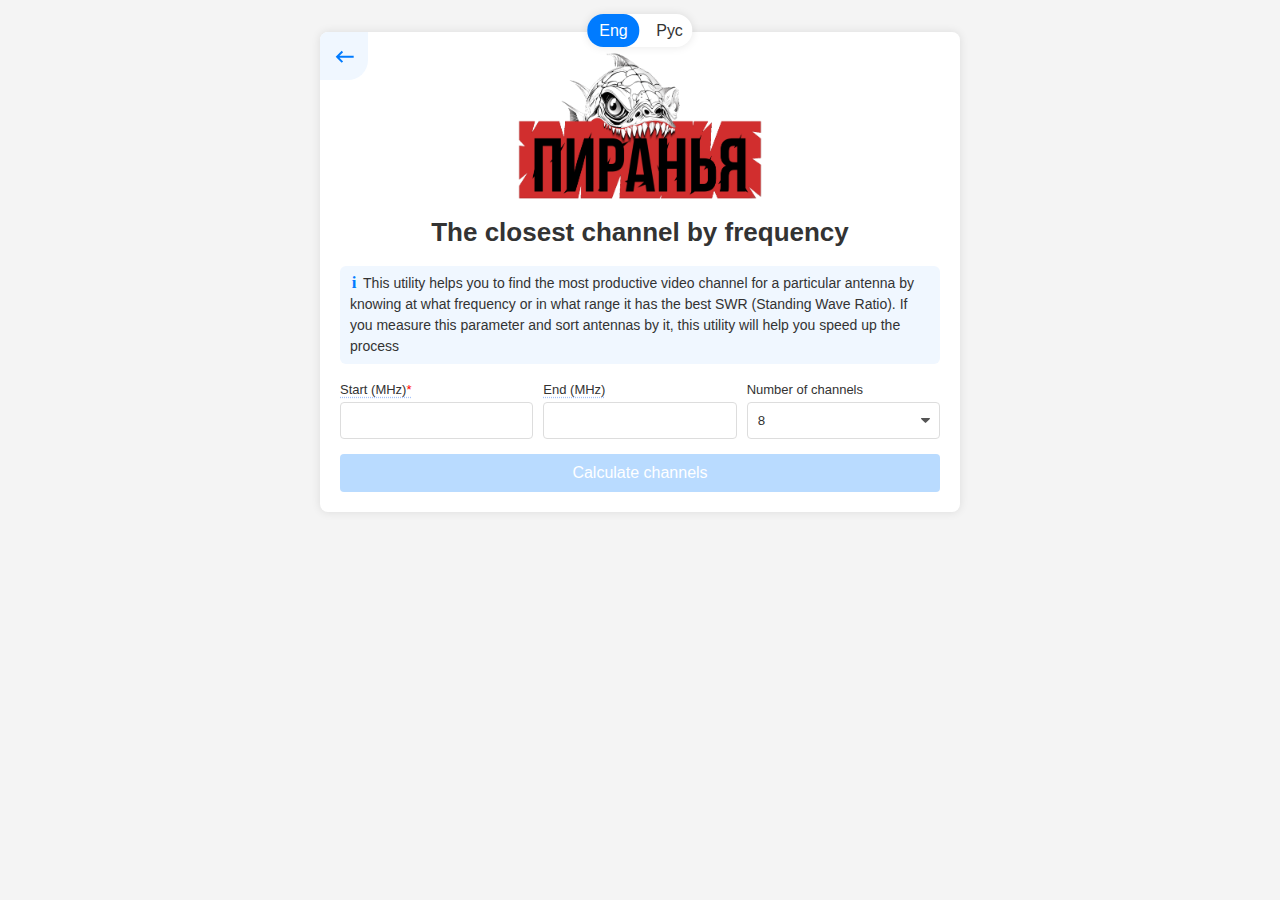
<file: ant/index.htm>
﻿<!DOCTYPE html>
<html lang="en">

<head>
    <meta charset="UTF-8">
    <meta name="viewport" content="width=device-width, initial-scale=1.0">
    <title data-i18n="ant_title">Best channel finder</title>
    <link rel="stylesheet" href="../styles.css">
    <link rel="stylesheet" href="../styles/controls.css">
    <link rel="stylesheet" href="../styles/theme.css">
</head>

<body class="ant-page">
    <div id="language-selector">
        <a href="#" onclick="setLanguage('en')" id="lang-en">Eng</a>
        <a href="#" onclick="setLanguage('ru')" id="lang-ru">Рус</a>
    </div>
    <div class="container">
        <div class="back-button" tabindex="1" onclick="location.href='/piranhaVTX/index.htm'"><svg width="19" height="13" viewbox="0 0 19 13" fill="none" xmlns="http://www.w3.org/2000/svg">
                <path d="M6.68994 12.7812L0.689941 6.78125L6.68994 0.78125L8.08994 2.18125L4.48994 5.78125H18.6899V7.78125H4.48994L8.08994 11.3813L6.68994 12.7812Z" fill="#75B6FF"></path>
            </svg> </div>

        <img id="logo" src="../images/piranha.png" class="center">
        <h1 data-i18n="ant_title">Best channel finder</h1>
        <blockquote data-i18n="ant_descr" class="good" id="notice">
            Description
        </blockquote>
        <div id="aux-template-select" class="hor-group">
            <div class="flex-child">
                <div tabindex="0" class="tooltip">
                    <label class="required" for="startFrequencyInput" data-i18n="ant_freq_start">Frq start</label>
                    <span class="tooltiptext-left" data-i18n="ant_freq_start_tooltip"></span>
                </div>
                <input type="number" id="startFrequencyInput">
            </div>
            <div class="flex-child">
                <div tabindex="0" class="tooltip">
                    <label for="endFrequencyInput" data-i18n="ant_freq_end">Frq end</label>
                    <span class="tooltiptext" data-i18n="ant_freq_end_tooltip"></span>
                </div>
                <input type="number" id="endFrequencyInput">
            </div>
            <div class="flex-child">
                <label for="channelCountSelect" data-i18n="ant_ch_count">Chn count</label>
                <select id="channelCountSelect">
                    <option value="1">1</option>
                    <option value="2">2</option>
                    <option value="3">3</option>
                    <option value="4">4</option>
                    <option value="5">5</option>
                    <option value="6">6</option>
                    <option value="7">7</option>
                    <option value="8" selected="">8</option>
                </select>
            </div>

        </div>

        <button id="findClosestButton" type="button" disabled="" data-i18n="ch_calculateChannelsButton">Calculate
            result</button>
        <div id="ch_result" class="hidden">
            <div id="results" class="ch_results"></div>
        </div>
    </div>
    <script src="../ch/channels.js"></script>
    <script src="script.js"></script>
    <script src="../js/translations.js"></script>
    <script src="../js/theme.js"></script>
    <script src="https://telegram.org/js/telegram-web-app.js"></script>
        <script>
        const tg = window.Telegram.WebApp;
        tg.ready();
        tg.BackButton.show();
        tg.BackButton.onClick(() => {
            tg.close(); // Закрыть Web App
        });
        tg.expand();
    </script>

</body>

</html>
</file>
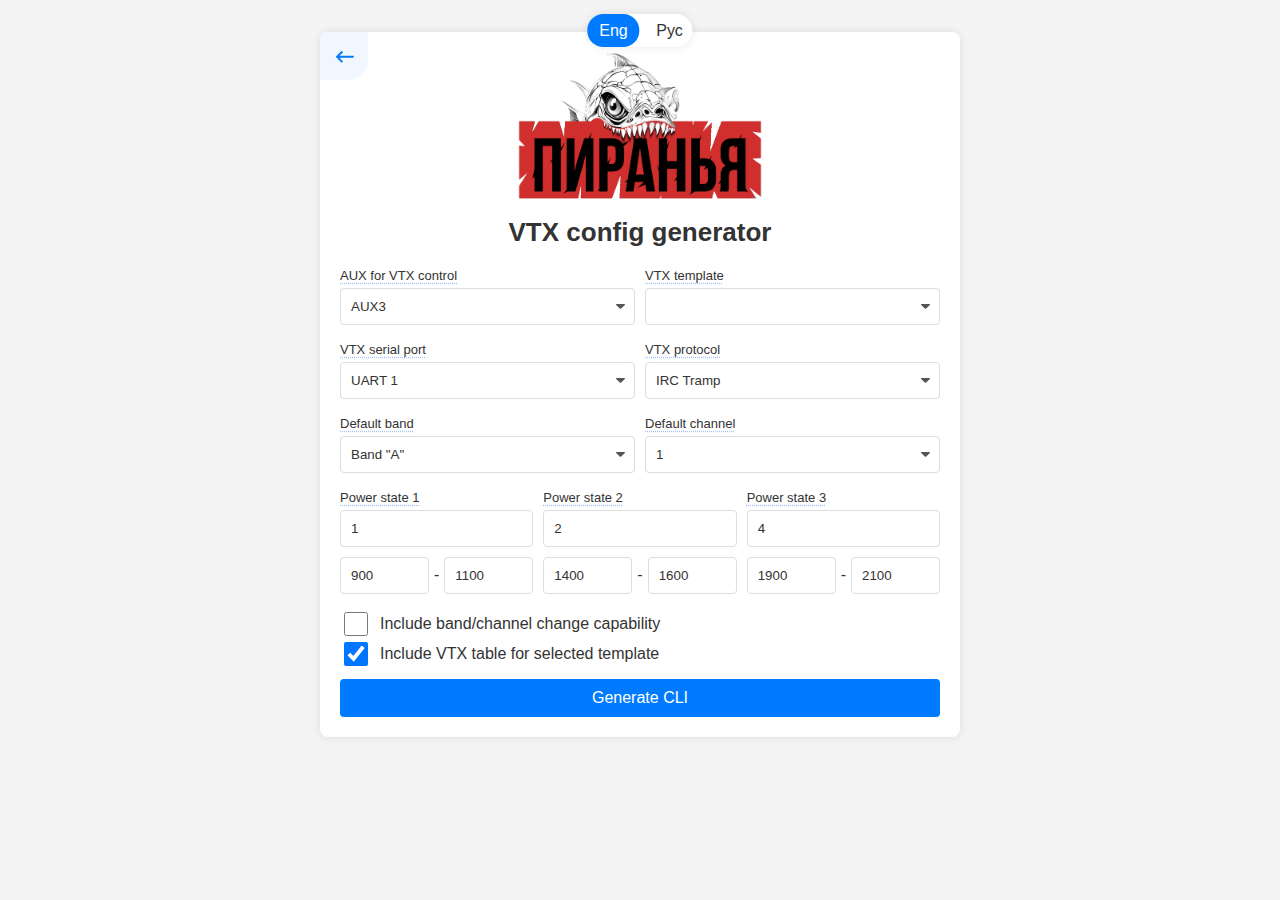
<file: cfg/index.htm>
﻿<!DOCTYPE html>
<html lang="en">

<head>
    <meta charset="UTF-8">
    <meta name="viewport" content="width=device-width, initial-scale=1.0">
    <title>VTX config generator</title>
    <link rel="stylesheet" href="../styles.css">
    <link rel="stylesheet" href="../styles/controls.css">
    <link rel="stylesheet" href="../styles/theme.css">
    <link rel="apple-touch-icon" sizes="180x180" href="../favicon/apple-touch-icon.png">
    <link rel="icon" type="image/png" sizes="32x32" href="../favicon/favicon-32x32.png">
    <link rel="icon" type="image/png" sizes="16x16" href="../favicon/favicon-16x16.png">
    <link rel="manifest" href="../site.webmanifest">
    <link rel="mask-icon" href="../favicon/safari-pinned-tab.svg" color="#5bbad5">
    <meta name="msapplication-TileColor" content="#da532c">
    <meta name="theme-color" content="#ffffff">
</head>

<body>
    <div id="language-selector">
        <a tabindex="1" href="#" onclick="setLanguage('en')" id="lang-en">Eng</a>
        <a tabindex="1" href="#" onclick="setLanguage('ru')" id="lang-ru">Рус</a>
    </div>

    <div class="container">
        <div class="back-button" tabindex="1" onclick="location.href='/piranhaVTX/index.htm'"><svg width="19" height="13" viewbox="0 0 19 13" fill="none" xmlns="http://www.w3.org/2000/svg">
                <path d="M6.68994 12.7812L0.689941 6.78125L6.68994 0.78125L8.08994 2.18125L4.48994 5.78125H18.6899V7.78125H4.48994L8.08994 11.3813L6.68994 12.7812Z" fill="#75B6FF"></path>
            </svg> </div>
        <img id="logo" src="../images/piranha.png" class="center">
        <h1 data-i18n="cfg_title">VTX config generator</h1>
        <div id="aux-template-select" class="hor-group">
            <div class="flex-child">
                <div tabindex="0" class="tooltip">
                    <label for="aux-select" data-i18n="aux_select">AUX for VTX control</label>
                    <span class="tooltiptext-left" data-i18n="aux_select_tooltip"></span>
                </div>
                <select id="aux-select" name="aux">
                    <option value="1">AUX2</option>
                    <option value="2" selected="">AUX3</option>
                    <option value="3">AUX4</option>
                    <option value="4">AUX5</option>
                    <option value="5">AUX6</option>
                    <option value="6">AUX7</option>
                    <option value="7">AUX8</option>
                    <option value="8">AUX9</option>
                    <option value="9">AUX10</option>
                    <option value="10">AUX11</option>
                    <option value="11">AUX12</option>
                </select>
            </div>
            <div class="flex-child">
                <div tabindex="0" class="tooltip"><label for="template-select" data-i18n="vtx_template">VTX
                        template</label>
                    <span class="tooltiptext-right" data-i18n="vtx_template_tooltip"></span>
                </div>
                <select id="template-select" name="template"></select>
            </div>
        </div>
        <blockquote id="notice" class="hidden" data-i18n="vtx_notice">
        </blockquote>
        <div id="port-protocol-select" class="hor-group">
            <div class="flex-child">
                <div tabindex="0" class="tooltip"><label for="port-select" data-i18n="vtx_serial_port">VTX serial
                        port</label>

                    <span class="tooltiptext-left" data-i18n="vtx_serial_port_tooltip"></span>
                </div>
                <select id="port-select" name="port">
                    <option value="0" selected="">UART 1</option>
                    <option value="1">UART 2</option>
                    <option value="2">UART 3</option>
                    <option value="3">UART 4</option>
                    <option value="4">UART 5</option>
                    <option value="5">UART 6</option>
                </select>
            </div>
            <div class="flex-child">
                <div tabindex="0" class="tooltip"><label for="protocol-select" data-i18n="vtx_protocol">VTX
                        protocol</label>
                    <span class="tooltiptext-right" data-i18n="vtx_protocol_tooltip"></span>
                </div>
                <select id="protocol-select" name="protocol">
                    <option value="8192" selected="">IRC Tramp</option>
                    <option value="2048">TBS SmartAudio</option>
                </select>
            </div>
        </div>
        <div id="band_channel_select" class="hor-group">
            <div class="flex-child">
                <div tabindex="0" class="tooltip"><label for="default_band_select" data-i18n="default_band">Default
                        band</label>
                    <span class="tooltiptext-left" data-i18n="default_band_tooltip"></span>
                </div>
                <select id="default_band_select" name="default_band">
                    <option data-i18n="band_a_option" value="1" selected="">Band A</option>
                    <option data-i18n="band_b_option" value="2">Band B</option>
                    <option data-i18n="band_e_option" value="3">Band E</option>
                    <option data-i18n="band_f_option" value="4">Band F</option>
                    <option data-i18n="band_r_option" value="5">Band R</option>
                    <option data-i18n="band_6_option" value="6">‼️ Band #6 in vtx table</option>
                    <option data-i18n="band_7_option" value="7">‼️ Band #7 in vtx table</option>
                    <option data-i18n="band_8_option" value="8">‼️ Band #8 in vtx table</option>
                </select>
            </div>
            <div class="flex-child">
                <div tabindex="0" class="tooltip"><label for="default_channel_select" data-i18n="default_channel">Default channel</label>
                    <span class="tooltiptext-right" data-i18n="default_channel_tooltip"></span>
                </div>
                <select id="default_channel_select" name="default_channel">
                    <option value="1" selected="">1</option>
                    <option value="2">2</option>
                    <option value="3">3</option>
                    <option value="4">4</option>
                    <option value="5">5</option>
                    <option value="6">6</option>
                    <option value="7">7</option>
                    <option value="8">8</option>
                </select>
            </div>
        </div>
        <form id="vtx-form">
            <div class="hor-group">
                <div class="flex-child">
                    <div tabindex="0" class="tooltip"><label for="power-state-1" data-i18n="power_state_1">Power state
                            1</label>
                        <span class="tooltiptext-left" data-i18n="power_state_1_tooltip"></span>
                    </div>
                    <input type="number" id="power-state-1" name="power-state-1" value="1" min="1" max="8">
                    <div class="levels-inputs">
                        <input class="levels-mob" type="number" id="power-state-1-level-from" name="power-state-1-levels-1" value="900">
                        <span>-</span>
                        <input class="levels-mob" type="number" id="power-state-1-level-to" name="power-state-1-levels-2" value="1100">
                    </div>
                </div>
                <div class="flex-child">
                    <div tabindex="0" class="tooltip"><label for="power-state-2" data-i18n="power_state_2">Power state
                            2</label>
                        <span class="tooltiptext" data-i18n="power_state_2_tooltip"></span>
                    </div>
                    <input type="number" id="power-state-2" name="power-state-2" value="2" min="1" max="8">
                    <div class="levels-inputs">
                        <input class="levels-mob" type="number" id="power-state-2-level-from" name="power-state-2-levels-1" value="1400">
                        <span>-</span>
                        <input class="levels-mob" type="number" id="power-state-2-level-to" name="power-state-2-levels-2" value="1600">
                    </div>
                </div>
                <div class="flex-child">
                    <div tabindex="0" class="tooltip"><label for="power-state-3" data-i18n="power_state_3">Power state
                            3</label>
                        <span class="tooltiptext-right" data-i18n="power_state_3_tooltip"></span>
                    </div>
                    <input type="number" id="power-state-3" name="power-state-3" value="4" min="1" max="8">
                    <div class="levels-inputs">
                        <input class="levels-mob" type="number" id="power-state-3-level-from" name="power-state-3-levels-1" value="1900">
                        <span>-</span>
                        <input class="levels-mob" type="number" id="power-state-3-level-to" name="power-state-3-levels-2" value="2100">
                    </div>
                </div>
            </div>
            <div class="flex-child checkbox-container">
                <input type="checkbox" id="band-checkbox">
                <label for="band-checkbox" class="checkbox_label" data-i18n="band_checkbox">Band control</label>
            </div>
        </form>
        <form id="band-form">
            <div id="band-control" class="hidden">
                <div class="flex-child checkbox-container">
                    <input type="checkbox" id="6-band-checkbox">
                    <label for="6-band-checkbox" class="checkbox_label" data-i18n="six_band_checkbox">Setup 6
                        positions</label>
                </div>
                <div id="aux-template-select" class="hor-group">
                    <div class="flex-child">
                        <div tabindex="0" class="tooltip top-15"><label class="required" for="band-select" data-i18n="band_select">AUX for band control</label>
                            <span class="tooltiptext-left" data-i18n="band_select_tooltip"></span>
                        </div>
                        <select id="band-select" name="band-aux">
                            <option value="" data-i18n="band_select_option">- Select AUX for band control -</option>
                            <option value="1">AUX2</option>
                            <option value="2">AUX3</option>
                            <option value="3">AUX4</option>
                            <option value="4">AUX5</option>
                            <option value="5">AUX6</option>
                            <option value="6">AUX7</option>
                            <option value="7">AUX8</option>
                            <option value="8">AUX9</option>
                            <option value="9">AUX10</option>
                            <option value="10">AUX11</option>
                            <option value="11">AUX12</option>
                        </select>
                    </div>
                </div>
                <div class="hor-group">
                    <div class="flex-child">
                        <div tabindex="0" class="tooltip"><label for="band-state-1" data-i18n="band_state_1">Band
                                1</label>
                            <span class="tooltiptext-left" data-i18n="band_state_1_tooltip"></span>
                        </div>
                        <select id="band-state-1" name="band-state-1">
                            <option data-i18n="band_0_option" value="0">Do not change</option>
                            <option data-i18n="band_a_option" value="1">Band A</option>
                            <option data-i18n="band_b_option" value="2">Band B</option>
                            <option data-i18n="band_e_option" value="3">Band E</option>
                            <option data-i18n="band_f_option" value="4">Band F</option>
                            <option data-i18n="band_r_option" value="5" selected="">Band R</option>
                            <option data-i18n="band_6_option" value="6">‼️ Band #6 in vtx table</option>
                            <option data-i18n="band_7_option" value="7">‼️ Band #7 in vtx table</option>
                            <option data-i18n="band_8_option" value="8">‼️ Band #8 in vtx table</option>
                        </select>
                        <div tabindex="0" class="tooltip top-8"><label for="channel-state-1" data-i18n="channel_state_1">Channel 1</label>
                            <span class="tooltiptext-left" data-i18n="channel_state_1_tooltip"></span>
                        </div>
                        <select id="channel-state-1" name="channel-state-1">
                            <option data-i18n="channel_0_option" value="0" selected="">Do not change</option>
                            <option data-i18n="channel_1_option" value="1">Channel 1</option>
                            <option data-i18n="channel_2_option" value="2">Channel 2</option>
                            <option data-i18n="channel_3_option" value="3">Channel 3</option>
                            <option data-i18n="channel_4_option" value="4">Channel 4</option>
                            <option data-i18n="channel_5_option" value="5">Channel 5</option>
                            <option data-i18n="channel_6_option" value="6">Channel 6</option>
                            <option data-i18n="channel_7_option" value="7">Channel 7</option>
                            <option data-i18n="channel_8_option" value="8">Channel 8</option>
                        </select>
                        <div class="levels-inputs">
                            <input class="levels-mob" type="number" id="band-state-1-level-from" name="band-state-1-levels-1" value="900">
                            <span>-</span>
                            <input class="levels-mob" type="number" id="band-state-1-level-to" name="band-state-1-levels-2" value="1100">
                        </div>
                    </div>
                    <div class="flex-child">
                        <div tabindex="0" class="tooltip"><label for="band-state-2" data-i18n="band_state_2">Band
                                2</label>
                            <span class="tooltiptext" data-i18n="band_state_2_tooltip"></span>
                        </div>
                        <select id="band-state-2" name="band-state-2">
                            <option data-i18n="band_0_option" value="0">Do not change</option>
                            <option data-i18n="band_a_option" value="1" selected="">Band A</option>
                            <option data-i18n="band_b_option" value="2">Band B</option>
                            <option data-i18n="band_e_option" value="3">Band E</option>
                            <option data-i18n="band_f_option" value="4">Band F</option>
                            <option data-i18n="band_r_option" value="5">Band R</option>
                            <option data-i18n="band_6_option" value="6">‼️ Band #6 in vtx table</option>
                            <option data-i18n="band_7_option" value="7">‼️ Band #7 in vtx table</option>
                            <option data-i18n="band_8_option" value="8">‼️ Band #8 in vtx table</option>
                        </select>
                        <div tabindex="0" class="tooltip top-8"><label for="channel-state-2" data-i18n="channel_state_2">Channel 2</label>
                            <span class="tooltiptext" data-i18n="channel_state_2_tooltip"></span>
                        </div>
                        <select id="channel-state-2" name="channel-state-2">
                            <option data-i18n="channel_0_option" value="0" selected="">Do not change</option>
                            <option data-i18n="channel_1_option" value="1">Channel 1</option>
                            <option data-i18n="channel_2_option" value="2">Channel 2</option>
                            <option data-i18n="channel_3_option" value="3">Channel 3</option>
                            <option data-i18n="channel_4_option" value="4">Channel 4</option>
                            <option data-i18n="channel_5_option" value="5">Channel 5</option>
                            <option data-i18n="channel_6_option" value="6">Channel 6</option>
                            <option data-i18n="channel_7_option" value="7">Channel 7</option>
                            <option data-i18n="channel_8_option" value="8">Channel 8</option>
                        </select>
                        <div class="levels-inputs">
                            <input class="levels-mob" type="number" id="band-state-2-level-from" name="band-state-2-levels-1" value="1400">
                            <span>-</span>
                            <input class="levels-mob" type="number" id="band-state-2-level-to" name="band-state-2-levels-2" value="1600">
                        </div>
                    </div>
                    <div class="flex-child">
                        <div tabindex="0" class="tooltip"><label for="band-state-3" data-i18n="band_state_3">Band
                                3</label>
                            <span class="tooltiptext-right" data-i18n="band_state_3_tooltip"></span>
                        </div>
                        <select id="band-state-3" name="band-state-3">
                            <option data-i18n="band_0_option" value="0">Do not change</option>
                            <option data-i18n="band_a_option" value="1">Band A</option>
                            <option data-i18n="band_b_option" value="2" selected="">Band B</option>
                            <option data-i18n="band_e_option" value="3">Band E</option>
                            <option data-i18n="band_f_option" value="4">Band F</option>
                            <option data-i18n="band_r_option" value="5">Band R</option>
                            <option data-i18n="band_6_option" value="6">‼️ Band #6 in vtx table</option>
                            <option data-i18n="band_7_option" value="7">‼️ Band #7 in vtx table</option>
                            <option data-i18n="band_8_option" value="8">‼️ Band #8 in vtx table</option>
                        </select>
                        <div tabindex="0" class="tooltip top-8"><label for="channel-state-3" data-i18n="channel_state_3">Channel 3</label>
                            <span class="tooltiptext-right" data-i18n="channel_state_3_tooltip"></span>
                        </div>
                        <select id="channel-state-3" name="channel-state-3">
                            <option data-i18n="channel_0_option" value="0" selected="">Do not change</option>
                            <option data-i18n="channel_1_option" value="1">Channel 1</option>
                            <option data-i18n="channel_2_option" value="2">Channel 2</option>
                            <option data-i18n="channel_3_option" value="3">Channel 3</option>
                            <option data-i18n="channel_4_option" value="4">Channel 4</option>
                            <option data-i18n="channel_5_option" value="5">Channel 5</option>
                            <option data-i18n="channel_6_option" value="6">Channel 6</option>
                            <option data-i18n="channel_7_option" value="7">Channel 7</option>
                            <option data-i18n="channel_8_option" value="8">Channel 8</option>
                        </select>
                        <div class="levels-inputs">
                            <input class="levels-mob" type="number" id="band-state-3-level-from" name="band-state-3-levels-1" value="1900">
                            <span>-</span>
                            <input class="levels-mob" type="number" id="band-state-3-level-to" name="band-state-3-levels-2" value="2100">
                        </div>
                    </div>
                </div>

                <div style="display: none;" id="6_band_form" class="hor-group">
                    <div class="flex-child">
                        <div tabindex="0" class="tooltip"><label for="band-state-4" data-i18n="band_state_4">Band
                                4</label>
                            <span class="tooltiptext-left" data-i18n="band_state_4_tooltip"></span>
                        </div>
                        <select id="band-state-4" name="band-state-4">
                            <option data-i18n="band_0_option" value="0" selected="">Do not change</option>
                            <option data-i18n="band_a_option" value="1">Band A</option>
                            <option data-i18n="band_b_option" value="2">Band B</option>
                            <option data-i18n="band_e_option" value="3">Band E</option>
                            <option data-i18n="band_f_option" value="4">Band F</option>
                            <option data-i18n="band_r_option" value="5">Band R</option>
                            <option data-i18n="band_6_option" value="6">‼️ Band #6 in vtx table</option>
                            <option data-i18n="band_7_option" value="7">‼️ Band #7 in vtx table</option>
                            <option data-i18n="band_8_option" value="8">‼️ Band #8 in vtx table</option>
                        </select>
                        <div tabindex="0" class="tooltip top-8"><label for="channel-state-4" data-i18n="channel_state_4">Channel 4</label>
                            <span class="tooltiptext-left" data-i18n="channel_state_4_tooltip"></span>
                        </div>
                        <select id="channel-state-4" name="channel-state-4">
                            <option data-i18n="channel_0_option" value="0" selected="">Do not change</option>
                            <option data-i18n="channel_1_option" value="1">Channel 1</option>
                            <option data-i18n="channel_2_option" value="2">Channel 2</option>
                            <option data-i18n="channel_3_option" value="3">Channel 3</option>
                            <option data-i18n="channel_4_option" value="4">Channel 4</option>
                            <option data-i18n="channel_5_option" value="5">Channel 5</option>
                            <option data-i18n="channel_6_option" value="6">Channel 6</option>
                            <option data-i18n="channel_7_option" value="7">Channel 7</option>
                            <option data-i18n="channel_8_option" value="8">Channel 8</option>
                        </select>
                        <div class="levels-inputs">
                            <input class="levels-mob" type="number" id="band-state-4-level-from" name="band-state-4-levels-1" value="1525">
                            <span>-</span>
                            <input class="levels-mob" type="number" id="band-state-4-level-to" name="band-state-4-levels-2" value="1625">
                        </div>
                    </div>
                    <div class="flex-child">
                        <div tabindex="0" class="tooltip"><label for="band-state-5" data-i18n="band_state_5">Band
                                5</label>
                            <span class="tooltiptext" data-i18n="band_state_5_tooltip"></span>
                        </div>
                        <select id="band-state-5" name="band-state-5">
                            <option data-i18n="band_0_option" value="0" selected="">Do not change</option>
                            <option data-i18n="band_a_option" value="1">Band A</option>
                            <option data-i18n="band_b_option" value="2">Band B</option>
                            <option data-i18n="band_e_option" value="3">Band E</option>
                            <option data-i18n="band_f_option" value="4">Band F</option>
                            <option data-i18n="band_r_option" value="5">Band R</option>
                            <option data-i18n="band_6_option" value="6">‼️ Band #6 in vtx table</option>
                            <option data-i18n="band_7_option" value="7">‼️ Band #7 in vtx table</option>
                            <option data-i18n="band_8_option" value="8">‼️ Band #8 in vtx table</option>
                        </select>
                        <div tabindex="0" class="tooltip top-8"><label for="channel-state-5" data-i18n="channel_state_5">Channel 5</label>
                            <span class="tooltiptext" data-i18n="channel_state_5_tooltip"></span>
                        </div>
                        <select id="channel-state-5" name="channel-state-5">
                            <option data-i18n="channel_0_option" value="0" selected="">Do not change</option>
                            <option data-i18n="channel_1_option" value="1">Channel 1</option>
                            <option data-i18n="channel_2_option" value="2">Channel 2</option>
                            <option data-i18n="channel_3_option" value="3">Channel 3</option>
                            <option data-i18n="channel_4_option" value="4">Channel 4</option>
                            <option data-i18n="channel_5_option" value="5">Channel 5</option>
                            <option data-i18n="channel_6_option" value="6">Channel 6</option>
                            <option data-i18n="channel_7_option" value="7">Channel 7</option>
                            <option data-i18n="channel_8_option" value="8">Channel 8</option>
                        </select>
                        <div class="levels-inputs">
                            <input class="levels-mob" type="number" id="band-state-5-level-from" name="band-state-5-levels-1" value="1675">
                            <span>-</span>
                            <input class="levels-mob" type="number" id="band-state-5-level-to" name="band-state-5-levels-2" value="1775">
                        </div>
                    </div>
                    <div class="flex-child">
                        <div tabindex="0" class="tooltip"><label for="band-state-6" data-i18n="band_state_6">Band
                                6</label>
                            <span class="tooltiptext-right" data-i18n="band_state_6_tooltip"></span>
                        </div>
                        <select id="band-state-6" name="band-state-6">
                            <option data-i18n="band_0_option" value="0" selected="">Do not change</option>
                            <option data-i18n="band_a_option" value="1">Band A</option>
                            <option data-i18n="band_b_option" value="2">Band B</option>
                            <option data-i18n="band_e_option" value="3">Band E</option>
                            <option data-i18n="band_f_option" value="4">Band F</option>
                            <option data-i18n="band_r_option" value="5">Band R</option>
                            <option data-i18n="band_6_option" value="6">‼️ Band #6 in vtx table</option>
                            <option data-i18n="band_7_option" value="7">‼️ Band #7 in vtx table</option>
                            <option data-i18n="band_8_option" value="8">‼️ Band #8 in vtx table</option>
                        </select>
                        <div tabindex="0" class="tooltip top-8"><label for="channel-state-6" data-i18n="channel_state_6">Channel 6</label>
                            <span class="tooltiptext-right" data-i18n="channel_state_6_tooltip"></span>
                        </div>
                        <select id="channel-state-6" name="channel-state-6">
                            <option data-i18n="channel_0_option" value="0" selected="">Do not change</option>
                            <option data-i18n="channel_1_option" value="1">Channel 1</option>
                            <option data-i18n="channel_2_option" value="2">Channel 2</option>
                            <option data-i18n="channel_3_option" value="3">Channel 3</option>
                            <option data-i18n="channel_4_option" value="4">Channel 4</option>
                            <option data-i18n="channel_5_option" value="5">Channel 5</option>
                            <option data-i18n="channel_6_option" value="6">Channel 6</option>
                            <option data-i18n="channel_7_option" value="7">Channel 7</option>
                            <option data-i18n="channel_8_option" value="8">Channel 8</option>
                        </select>
                        <div class="levels-inputs">
                            <input class="levels-mob" type="number" id="band-state-6-level-from" name="band-state-6-levels-1" value="1950">
                            <span>-</span>
                            <input class="levels-mob" type="number" id="band-state-6-level-to" name="band-state-6-levels-2" value="2050">
                        </div>
                    </div>
                </div>
            </div>

            <div class="flex-child checkbox-container">
                <input type="checkbox" checked="" id="confirmation-checkbox">
                <label for="confirmation-checkbox" class="checkbox_label" data-i18n="include_checkbox">Include VTX table
                    for selected template</label>
            </div>
            <button id="generate-button" type="button" data-i18n="generate_button" onclick="generateResult()">Generate
                CLI</button>

        </form>
        <div id="result" class="hidden">
            <pre id="result-output"></pre>
            <div class="hor-group no-bottom-margin">
                <button id="copy-button" data-i18n="copy_button" onclick="copyToClipboard()">Copy result</button>
            </div>
        </div>
    </div>
    <div class="center">

        <script>
            const CONFIG = {
                // OBSOLETE?? SP_ID: "1WKtwOc7zrnnozhoKhJWHadSrRrpFtUXm3nHMHPsE7pE",
                SP_ID: "1ZU-ImAp9ujytrAO4RzXPnIGSJ-XK3sx4fiuVT7TPCrs",
                SH_ID: "0",
            }
        </script>
        
        <script src="../js/translations.js"></script>
        <script src="script.js?v=1.0.0"></script>
        <script src="../js/templates.js"></script>
        <script src="../js/theme.js"></script>
        <script src="../js/toast.js"></script>
        <script src="https://telegram.org/js/telegram-web-app.js"></script>
        <script>
        const tg = window.Telegram.WebApp;
        tg.ready();
        tg.BackButton.show();
        tg.BackButton.onClick(() => {
            tg.close(); // Закрыть Web App
        });
        tg.expand();
        </script>


        <textarea id="vtxTable" style="width: 100%;" class="hidden"></textarea>

</div></body>

</html>
</file>
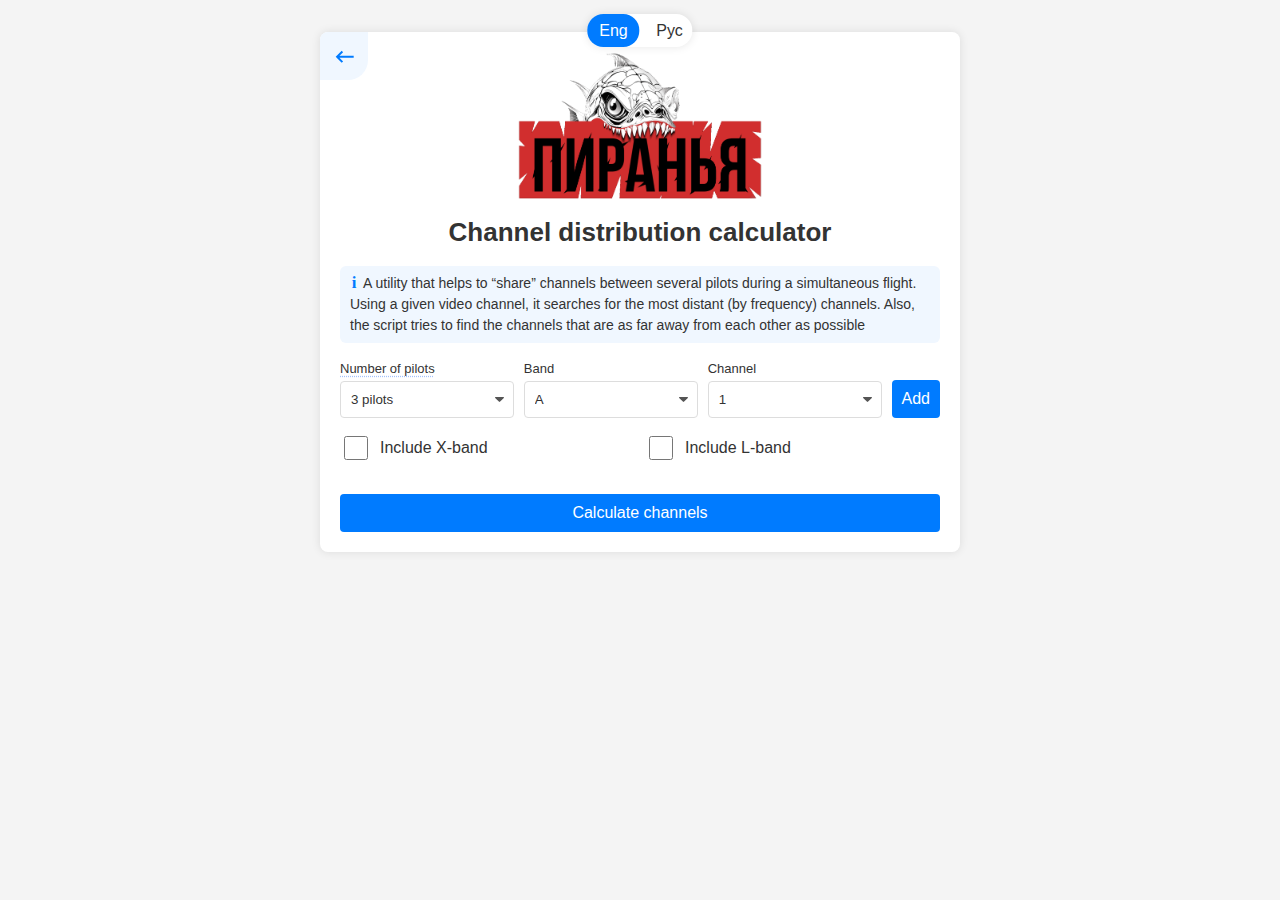
<file: ch/index.htm>
﻿<!DOCTYPE html>
<html lang="en">

<head>
    <meta charset="UTF-8">
    <meta name="viewport" content="width=device-width, initial-scale=1.0">
    <title>VTX Channel calculator</title>
    <link rel="stylesheet" href="../styles.css">
    <link rel="stylesheet" href="../styles/controls.css">
    <link rel="stylesheet" href="../styles/theme.css">
    <style>
        .circle-container {
            position: relative;
            width: 100%;
            max-width: 600px;
            height: 300px;
            margin: 0 auto;
            /* background-color: #f1f1f1; */
        }

        .circle {
            position: absolute;
            z-index: 2;
            width: 30px;
            height: 30px;
            border-radius: 50%;
            background: #3498db;
            color: #fff;
            display: flex;
            align-items: center;
            justify-content: center;
            text-align: center;
            font-size: 12px;
        }

        .central-circle {
            width: 32px;
            height: 32px;
            background: #0cbb92;
            /* font-size: 14px; */
            font-weight: bold;
            /* box-shadow: 0 0 10px rgba(0, 0, 0, 0.3); */
        }

        .inactive-circle {
            background-color: var(--input-bg-color);
            color: #ecf0f1;
            border: 1px dashed;
            border-color: var(--inactive-border);
            z-index: 2;

        }

        .line {
            position: absolute;
            z-index: 1;
            transform-origin: 0 0;
            border: 1px dashed #e3aa39;
            /* Активная линия */

        }

        .inactive-line {
            border: 1px dashed;
            /* Активная линия */
            border-color: var(--inactive-border);
        }

        .line span {
            position: absolute;
            top: -10px;
            left: 70px;
            font-size: 12px;
            background: #fff0c1;
            padding: 3px;
            color: #da892d;
            border-radius: 3px;
            border: 1px solid #f9ce2d;
            border-radius: 6px;
        }

        .ch_selected {
            display: flex;
            flex-wrap: wrap;
            justify-content: flex-start;
            flex-direction: row;
            align-items: center;
            gap: 8px;
            margin-bottom: 16px;
            margin-top: 10px;
        }

        .ch_results {
            padding-top: 12px;
            display: flex;
            flex-wrap: wrap;
            justify-content: flex-start;
            flex-direction: row;
            align-items: center;
            gap: 8px;
        }

        .ch_result_item {
            background-color: var(--channel-color-1);
            padding: 6px;
            color: white;
            border-radius: 8px;
            font-size: 14px;
        }

        .selected-channel-title {
            font-size: 18px;
            font-weight: 600;
            color: var(--text-color);
            margin-bottom: 28px;
        }

        .selected-channel {
            background-color: var(--input-bg-color);
            color: var(--text-color);
            padding: 6px;
            border: dashed 1px;
            border-color: var(--inactive-border);
            border-radius: 8px;
            font-size: 14px;
            position: relative;
            padding-right: 26px;
            cursor: pointer;
        }

        .remove-channel {
            position: absolute;
            right: 8px;
            top: 50%;
            transform: translateY(-50%);
            font-size: 22px;
            font-weight: 400;
            color: #9c9c9c;
        }

        .selected-channel:hover {
            border: solid 1px;
            border-color: var(--delete-button-background);
            color: var(--delete-button-background);


        }

        .selected-channel:hover .remove-channel {
            color: var(--delete-button-background);

        }
    </style>

</head>

<body>
    <div id="language-selector">
        <a href="#" onclick="setLanguage('en')" id="lang-en">Eng</a>
        <a href="#" onclick="setLanguage('ru')" id="lang-ru">Рус</a>
    </div>
    <div class="container">
        <div class="back-button" tabindex="1" onclick="location.href='/piranhaVTX/index.htm'"><svg width="19" height="13" viewbox="0 0 19 13" fill="none" xmlns="http://www.w3.org/2000/svg">
                <path d="M6.68994 12.7812L0.689941 6.78125L6.68994 0.78125L8.08994 2.18125L4.48994 5.78125H18.6899V7.78125H4.48994L8.08994 11.3813L6.68994 12.7812Z" fill="#75B6FF"></path>
            </svg> </div>
        <img id="logo" src="../images/piranha.png" class="center">
        <h1 data-i18n="ch_title">VTX channel calculator</h1>
        <blockquote data-i18n="ch_descr" class="good" id="notice">
            Description
        </blockquote>
        <div id="aux-template-select" class="hor-group">
            <div class="flex-child">
                <div tabindex="0" class="tooltip"><label for="pilots" data-i18n="ch_pilots">Plts</label>
                    <span class="tooltiptext-left" data-i18n="ch_pilots_tooltip"></span>
                </div>
                <select type="number" id="pilots">
                    <option data-i18n="ch_2_pilots_option" value="2">2 pilots</option>
                    <option data-i18n="ch_3_pilots_option" value="3" selected="">3 pilots</option>
                    <option data-i18n="ch_4_pilots_option" value="4">4 pilots</option>
                    <option data-i18n="ch_5_pilots_option" value="5">5 pilots</option>
                    <option data-i18n="ch_6_pilots_option" value="6">6 pilots</option>:
                </select>
            </div>
            <div class="flex-child">
                <label for="range" data-i18n="ch_band">Band</label>
                <select id="range">
                </select>
            </div>
            <div class="flex-child">
                <label for="channel" data-i18n="ch_channel">Channel</label>
                <select id="channel"></select>
            </div>
            <div>
                <button id="add-channel" data-i18n="add">Добавить</button>
            </div>
        </div>
        <div class="hor-group">
            <div class="flex-child checkbox-container">
                <input type="checkbox" id="includeXBand" onchange="populateRanges()">
                <label for="includeXBand" class="checkbox_label" data-i18n="ch_includeXBand">Include X</label>
            </div>
            <div class="flex-child checkbox-container">
                <input type="checkbox" id="includeLBand" onchange="populateRanges()">
                <label for="includeLBand" class="checkbox_label" data-i18n="ch_includeLBand">Include L</label>
            </div>
        </div>
        <span id="selected-channels-title" class="selected-channel-title hidden" data-i18n="ch_selected">Выбранные каналы:</span>
        <div id="selected-channels" class="ch_selected">

            <!-- Выбранные каналы будут отображаться здесь -->
        </div>

        <button id="calculateChannelsButton" type="button" data-i18n="ch_calculateChannelsButton">Calculate
            result</button>
        <div id="result" class="hidden">
            <pre id="result-output"></pre>
            <button id="copy-button" data-i18n="copy_button" onclick="copyToClipboard()">Copy result</button>
        </div>
        <div id="ch_result" class="hidden">
            <div id="results" class="ch_results"></div>

            <div id="visualization" class="circle-container"></div>

        </div>
    </div>

    <script src="channels.js"></script>
    <script src="script.js"></script>
    <script src="../js/translations.js"></script>
    <script src="../js/theme.js"></script>
    <script src="../js/toast.js"></script>
    <script src="https://telegram.org/js/telegram-web-app.js"></script>
        <script>
        const tg = window.Telegram.WebApp;
        tg.ready();
        tg.BackButton.show();
        tg.BackButton.onClick(() => {
            tg.close(); // Закрыть Web App
        });
        tg.expand();
    </script>


</body>

</html>
</file>
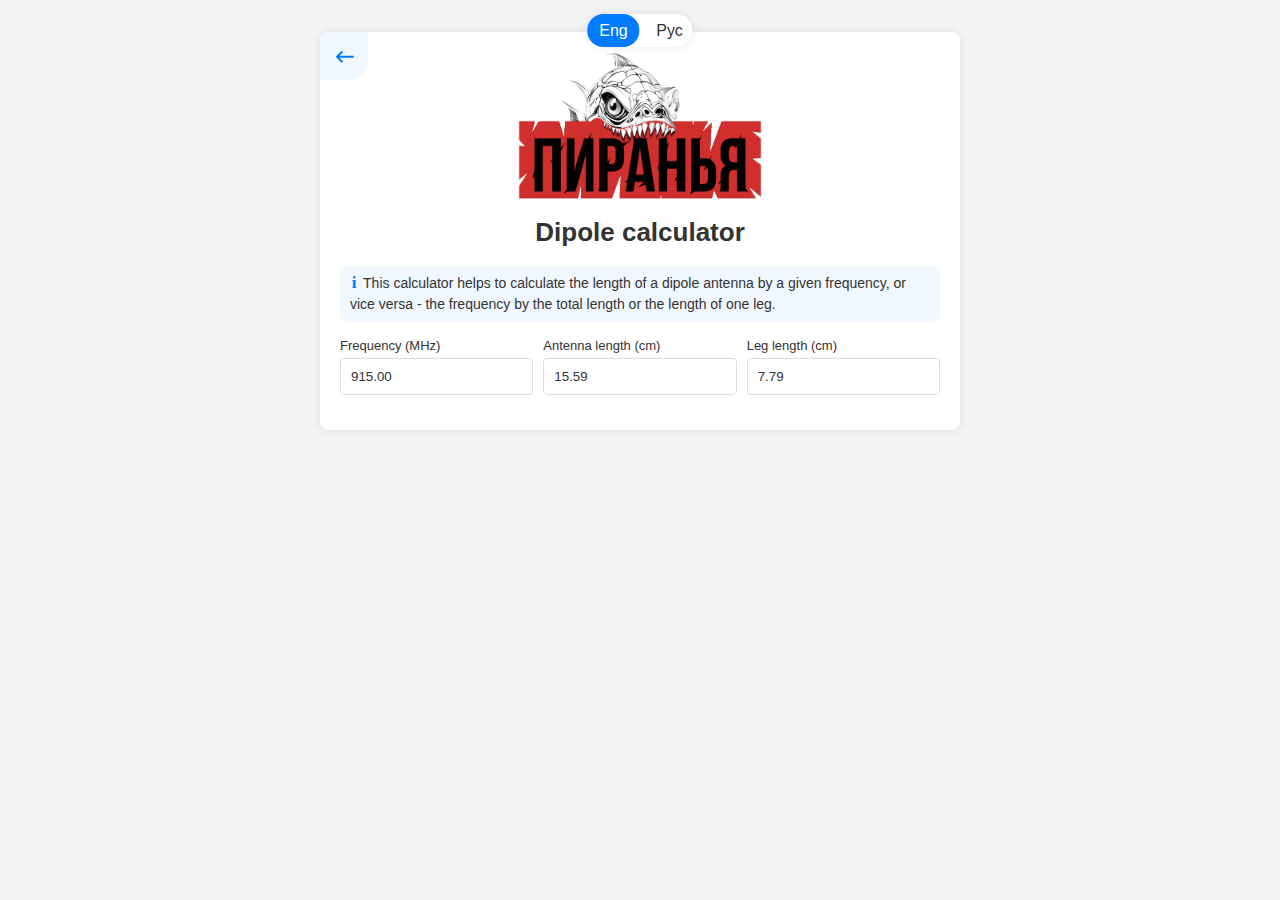
<file: dpl/index.htm>
﻿<!DOCTYPE html>
<html lang="en">

<head>
    <meta charset="UTF-8">
    <meta name="viewport" content="width=device-width, initial-scale=1.0">
    <title data-i18n="dpl_title">Dipole Calculator</title>
    <link rel="stylesheet" href="../styles.css">
    <link rel="stylesheet" href="../styles/controls.css">
    <link rel="stylesheet" href="../styles/theme.css">
</head>

<body>
    <div id="language-selector">
        <a href="#" onclick="setLanguage('en')" id="lang-en">Eng</a>
        <a href="#" onclick="setLanguage('ru')" id="lang-ru">Рус</a>
    </div>
    <div class="container">
        <div class="back-button" tabindex="1" onclick="location.href='/piranhaVTX/index.htm'"><svg width="19" height="13" viewbox="0 0 19 13" fill="none" xmlns="http://www.w3.org/2000/svg">
                <path d="M6.68994 12.7812L0.689941 6.78125L6.68994 0.78125L8.08994 2.18125L4.48994 5.78125H18.6899V7.78125H4.48994L8.08994 11.3813L6.68994 12.7812Z" fill="#75B6FF"></path>
            </svg> </div>
        <img id="logo" src="../images/piranha.png" class="center">
        <h1 data-i18n="dpl_title">Dipole Calculator</h1>
        <blockquote data-i18n="dpl_descr" class="good" id="notice">
            Description
        </blockquote>

        <div class="hor-group">
            <div class="flex-child">
                <label for="dplFrequency" data-i18n="ant_freq">Frequency (MHz)</label>
                <input type="number" id="dplFrequency" min="1" value="915.00">
            </div>
            <div class="flex-child">
                <label for="antLength" data-i18n="dpl_ant_length">Antenna length (cm)</label>
                <input type="number" id="antLength" min="0.01">
            </div>
            <div class="flex-child">
                <label for="legLength" data-i18n="dpl_leg_length">Dipole leg length (cm)</label>
                <input type="number" id="legLength" min="0.01">
            </div>
        </div>
    </div>

    <script src="../js/theme.js"></script>
    <script src="script.js"></script>
    <script src="../js/translations.js"></script>
    <script src="../js/toast.js"></script>
    <script src="https://telegram.org/js/telegram-web-app.js"></script>
        <script>
        const tg = window.Telegram.WebApp;
        tg.ready();
        tg.BackButton.show();
        tg.BackButton.onClick(() => {
            tg.close(); // Закрыть Web App
        });
        tg.expand();
    </script>

</body>

</html>
</file>
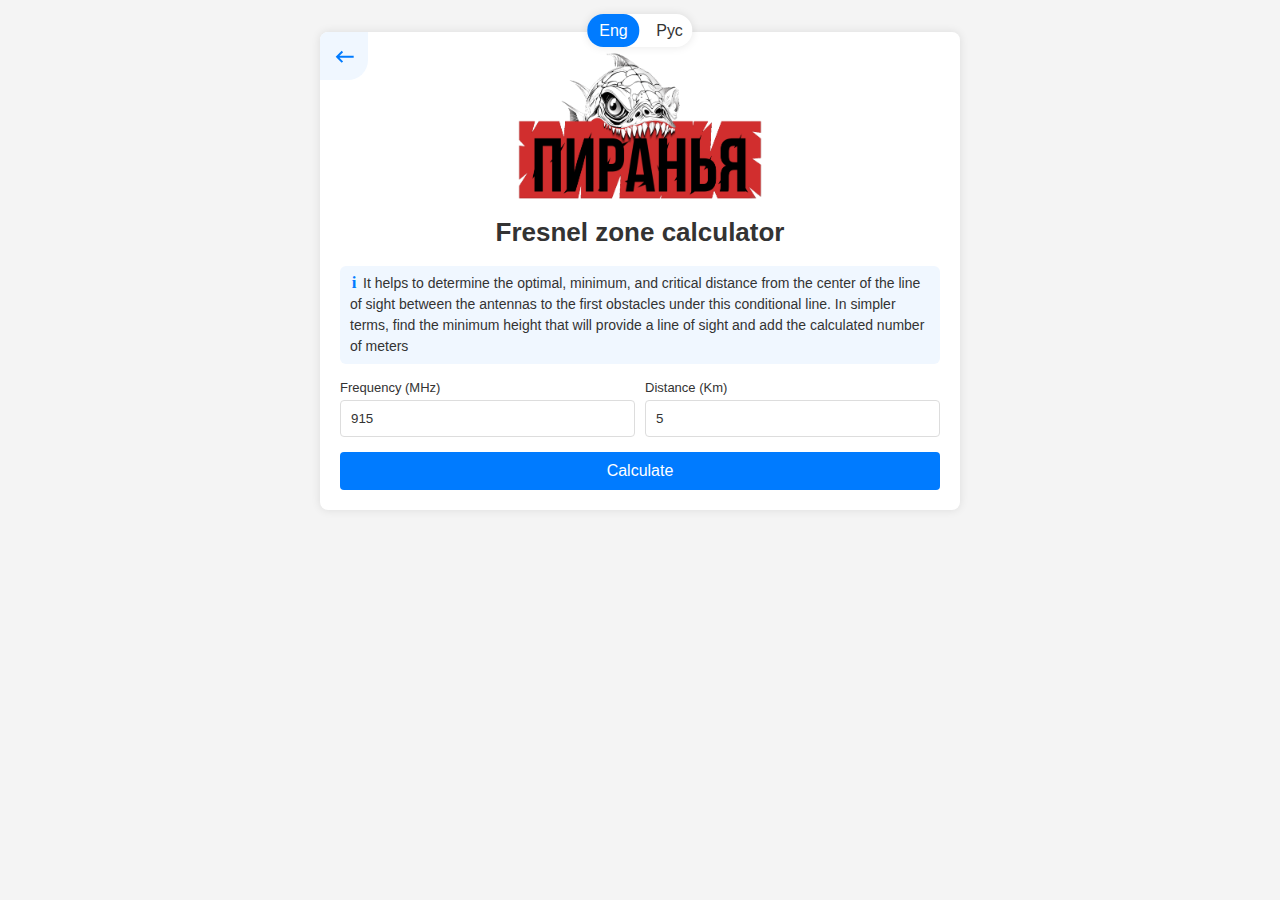
<file: frn/index.htm>
﻿<!DOCTYPE html>
<html lang="en">

<head>
    <meta charset="UTF-8">
    <meta name="viewport" content="width=device-width, initial-scale=1.0">
    <title data-i18n="frn_title">Fresnel zone calculator</title>
    <link rel="stylesheet" href="../styles.css">
    <link rel="stylesheet" href="../styles/controls.css">
    <link rel="stylesheet" href="../styles/theme.css">
    <link rel="stylesheet" href="styles.css">
</head>

<body>
    <div id="language-selector">
        <a href="#" onclick="setLanguage('en')" id="lang-en">Eng</a>
        <a href="#" onclick="setLanguage('ru')" id="lang-ru">Рус</a>
    </div>
    <div class="container">
        <div class="back-button" tabindex="1" onclick="location.href='/piranhaVTX/index.htm'"><svg width="19" height="13" viewbox="0 0 19 13" fill="none" xmlns="http://www.w3.org/2000/svg">
                <path d="M6.68994 12.7812L0.689941 6.78125L6.68994 0.78125L8.08994 2.18125L4.48994 5.78125H18.6899V7.78125H4.48994L8.08994 11.3813L6.68994 12.7812Z" fill="#75B6FF"></path>
            </svg> </div>
        <img id="logo" src="../images/piranha.png" class="center">
        <h1 data-i18n="frn_title">Fresnel zone calculator</h1>
        <blockquote data-i18n="frn_descr" class="good" id="notice">
            Description
        </blockquote>

        <div class="hor-group">
            <div class="flex-child">
                <label for="frequency" data-i18n="frn_frq">Frequency (MHz)</label>

                <input type="number" id="frequency" value="915" onchange="outdatedResults()">
            </div>
            <div class="flex-child">

                <label for="distance" data-i18n="frn_distance">Distance (Km)</label>

                <input type="number" id="distance" value="5" onchange="outdatedResults()">
            </div>
        </div>
        <button data-i18n="hrm_calculate_button" onclick="calcFrn()">Calculate</button>

        <div id="frn_result" class="hidden">
            <div id="resultsDiv" class="frn_results">
                <div class="frn_result_item bg-100"><span data-i18n="frn_zone1">Frst zone:</span> <span class="frn_result_item_meters" id="frn_100"></span></div>
                <div class="frn_result_item bg-80"><span data-i18n="frn_zone80">80 zone:</span> <span class="frn_result_item_meters" id="frn_80"></span></div>
                <div class="frn_result_item bg-60"><span data-i18n="frn_zone60">60 zone:</span> <span class="frn_result_item_meters" id="frn_60"></span></div>
            </div>
        </div>
    </div>

    <script src="../js/theme.js"></script>
    <script src="frn.js"></script>
    <script src="../js/translations.js"></script>
    <script src="https://telegram.org/js/telegram-web-app.js"></script>
        <script>
        const tg = window.Telegram.WebApp;
        tg.ready();
        tg.BackButton.show();
        tg.BackButton.onClick(() => {
            tg.close(); // Закрыть Web App
        });
        tg.expand();
    </script>
</body>

</html>
</file>
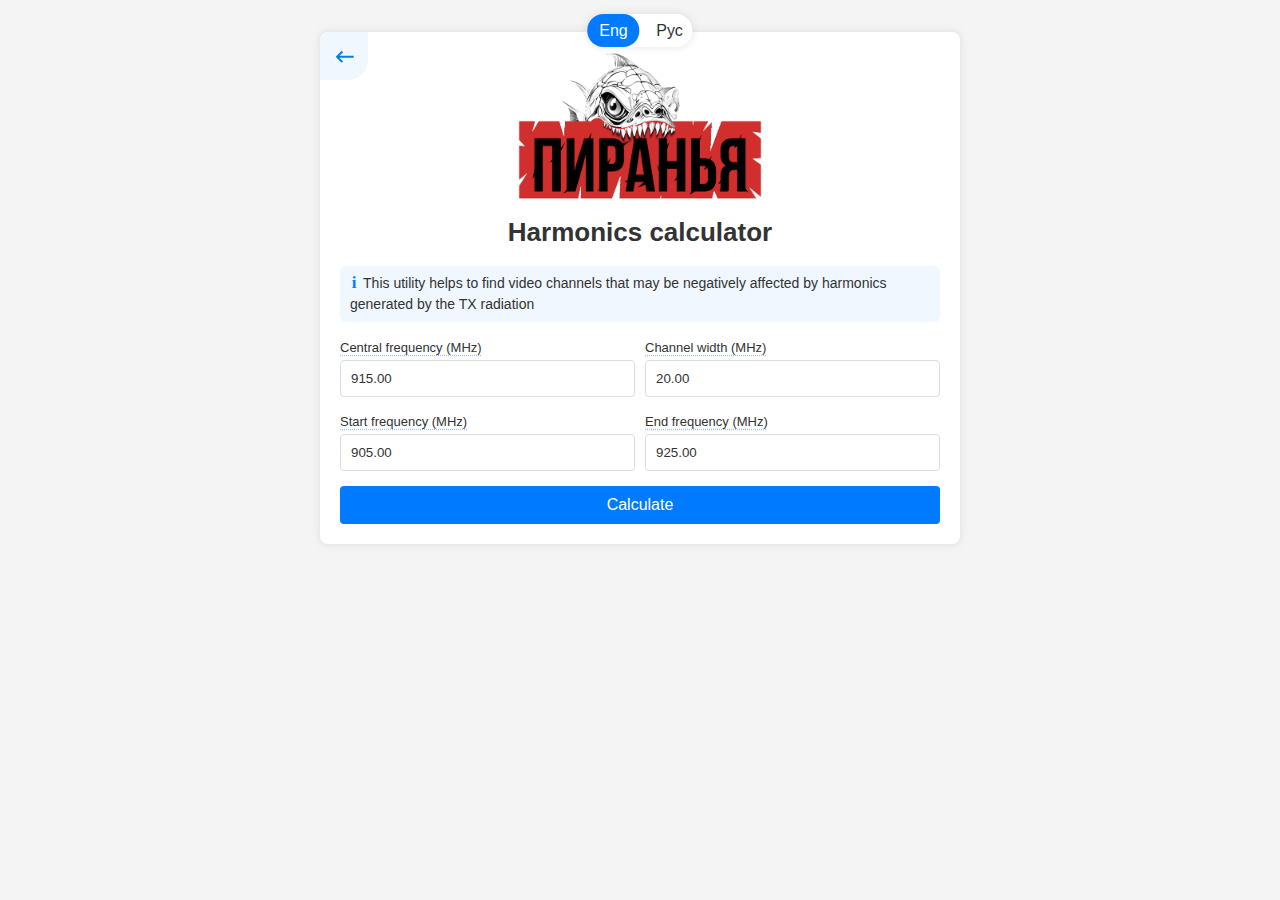
<file: hrm/index.htm>
﻿<!DOCTYPE html>
<html lang="en">

<head>
    <meta charset="UTF-8">
    <meta name="viewport" content="width=device-width, initial-scale=1.0">
    <title data-i18n="hrm_title">Harmonics Calculator</title>
    <link rel="stylesheet" href="../styles.css">
    <link rel="stylesheet" href="../styles/controls.css">
    <link rel="stylesheet" href="../styles/theme.css">
    <link rel="stylesheet" href="styles.css">
</head>

<body>
    <div id="language-selector">
        <a href="#" onclick="setLanguage('en')" id="lang-en">Eng</a>
        <a href="#" onclick="setLanguage('ru')" id="lang-ru">Рус</a>
    </div>
    <div class="container">
        <div class="back-button" tabindex="1" onclick="location.href='/piranhaVTX/index.htm'"><svg width="19" height="13" viewbox="0 0 19 13" fill="none" xmlns="http://www.w3.org/2000/svg">
                <path d="M6.68994 12.7812L0.689941 6.78125L6.68994 0.78125L8.08994 2.18125L4.48994 5.78125H18.6899V7.78125H4.48994L8.08994 11.3813L6.68994 12.7812Z" fill="#75B6FF"></path>
            </svg> </div>
        <img id="logo" src="../images/piranha.png" class="center">
        <h1 data-i18n="hrm_title">FPV Harmonics Calculator</h1>
        <blockquote data-i18n="hrm_descr" class="good" id="notice">
            Description
        </blockquote>

        <div class="hor-group">
            <div class="flex-child">
                <div tabindex="0" class="tooltip"><label for="controlFrequency" data-i18n="hrm_control_frq">Control
                        frq</label>
                    <span class="tooltiptext-left" data-i18n="hrm_control_tooltip"></span>
                </div>
                <input type="number" id="controlFrequency" value="915.00">
            </div>
            <div class="flex-child">

                <div tabindex="0" class="tooltip"><label for="channelWidth" data-i18n="hrm_channel_width">Channel Width
                        (MHz):</label>
                    <span class="tooltiptext-right" data-i18n="hrm_channel_width_tooltip"></span>
                </div>
                <input type="number" id="channelWidth" value="20.00">
            </div>
        </div>
        <div class="hor-group">
            <div class="flex-child">
                <div tabindex="0" class="tooltip"><label for="startFrequency" data-i18n="hrm_start_frq">Start
                        frq</label>
                    <span class="tooltiptext-left" data-i18n="hrm_start_frq_tooltip"></span>
                </div>
                <input type="number" id="startFrequency" value="905.00">
            </div>
            <div class="flex-child">

                <div tabindex="0" class="tooltip"><label for="endFrequency" data-i18n="hrm_end_frq">End frq
                        (MHz):</label>
                    <span class="tooltiptext-right" data-i18n="hrm_end_frq_tooltip"></span>
                </div>
                <input type="number" id="endFrequency" value="925.00">
            </div>
        </div>
        <button data-i18n="hrm_calculate_button" onclick="calculate()">Calculate</button>

        <div id="hrm_result" class="hidden">

            <div id="resultsDiv" class="hrm_results"></div>
        </div>
    </div>

    <script src="../js/theme.js"></script>
    <script src="../ch/channels.js"></script>
    <script src="script.js"></script>
    <script src="../js/translations.js"></script>
    <script src="../js/toast.js"></script>
    <script src="https://telegram.org/js/telegram-web-app.js"></script>
        <script>
        const tg = window.Telegram.WebApp;
        tg.ready();
        tg.BackButton.show();
        tg.BackButton.onClick(() => {
            tg.close(); // Закрыть Web App
        });
        tg.expand();
    </script>

</body>

</html>
</file>
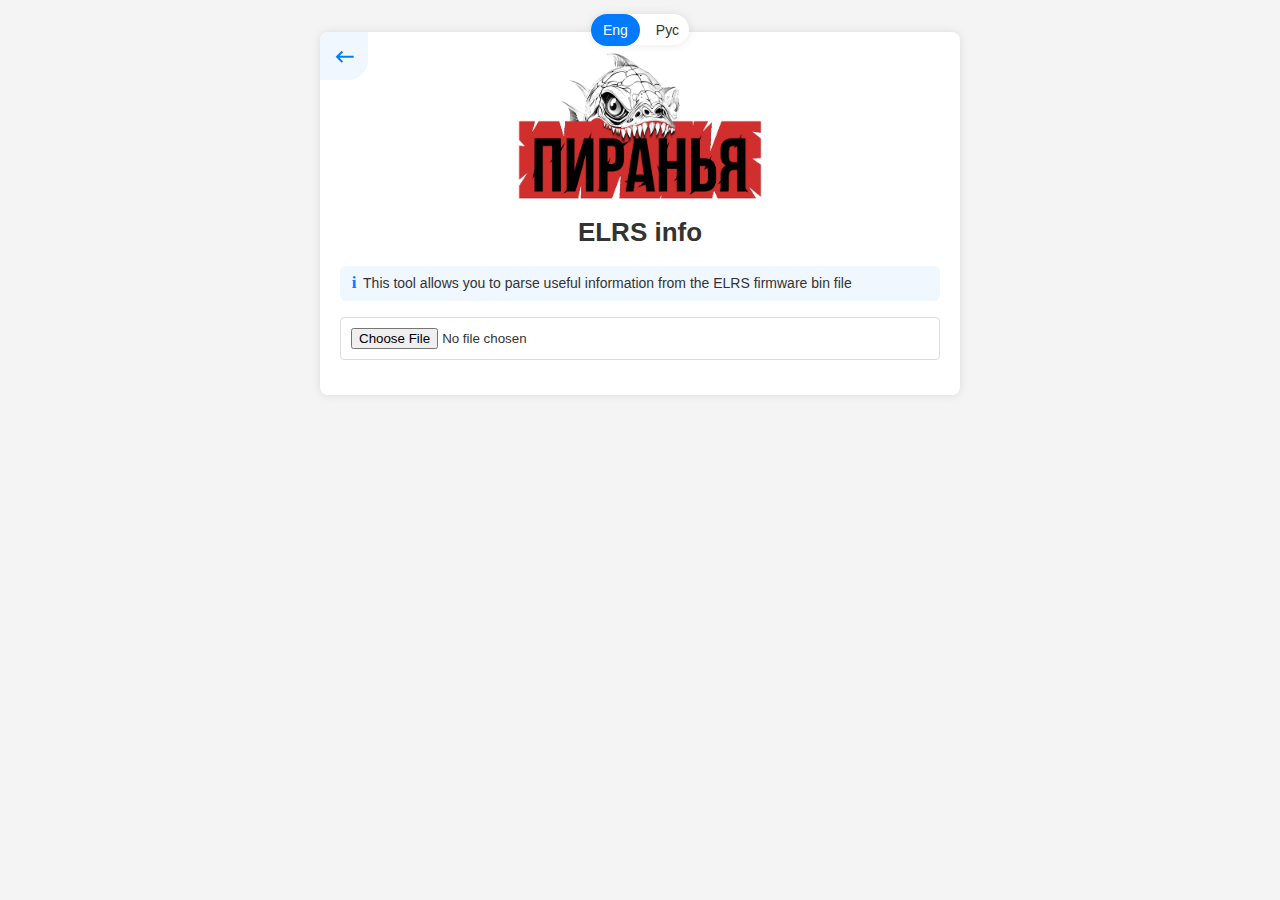
<file: inf/index.htm>
﻿<!DOCTYPE html>
<html lang="ru">

<head>
    <meta charset="UTF-8">
    <meta name="viewport" content="width=device-width, initial-scale=1.0">
    <title data-i18n="inf_title">ELRS info</title>
    <link rel="stylesheet" href="styles.css">
    <link rel="stylesheet" href="../styles.css">
    <link rel="stylesheet" href="../styles/controls.css">
    <link rel="stylesheet" href="../styles/theme.css">
</head>

<body>
    <div id="language-selector">
        <a href="#" onclick="setLanguage('en')" id="lang-en">Eng</a>
        <a href="#" onclick="setLanguage('ru')" id="lang-ru">Рус</a>
    </div>
    <div class="container">
        <div class="back-button" tabindex="1" onclick="location.href='/piranhaVTX/index.htm'">
            <svg width="19" height="13" viewbox="0 0 19 13" fill="none" xmlns="http://www.w3.org/2000/svg">
                <path d="M6.68994 12.7812L0.689941 6.78125L6.68994 0.78125L8.08994 2.18125L4.48994 5.78125H18.6899V7.78125H4.48994L8.08994 11.3813L6.68994 12.7812Z" fill="#75B6FF"></path>
            </svg>
        </div>
        <img id="logo" src="../images/piranha.png" class="center">
        <h1 data-i18n="inf_title">ELRS info</h1>
        <blockquote data-i18n="inf_descr" class="good" id="notice">
            Description
        </blockquote>
        <div class="hor-group">
            <input type="file" id="sourcefile" accept=".bin, .gz">
        </div>

        <div id="main_container" class="hidden">
            <div id="resultsDiv" class="inf-results">
                <div class="title-block"><span id="title-display"></span>
                    <div class="chips">
                        <div class="chip"><img src="../images/radiotype.svg" width="16px" style="filter: var(--logo-filter);"><span id="device-type">TX/RX</span></div>
                        <div class="chip"><img src="../images/mcu.svg" width="16px" style="filter: var(--logo-filter);">
                            <span id="radio-type">MCU</span>
                        </div>
                    </div>
                </div>
                <div id="info-display-wifi">33</div>
                <div id="info-display"></div>
            </div>
        </div>
    </div>

    <script src="../ajax/libs/pako/2.1.0/pako.min.js" crossorigin="anonymous"></script>
    <script src="script.js"></script>
    <script src="../js/theme.js"></script>
    <script src="../js/translations.js"></script>
    <script src="../js/toast.js"></script>
    <script src="https://telegram.org/js/telegram-web-app.js"></script>
        <script>
        const tg = window.Telegram.WebApp;
        tg.ready();
        tg.BackButton.show();
        tg.BackButton.onClick(() => {
            tg.close(); // Закрыть Web App
        });
        tg.expand();
    </script>
</body>

</html>
</file>
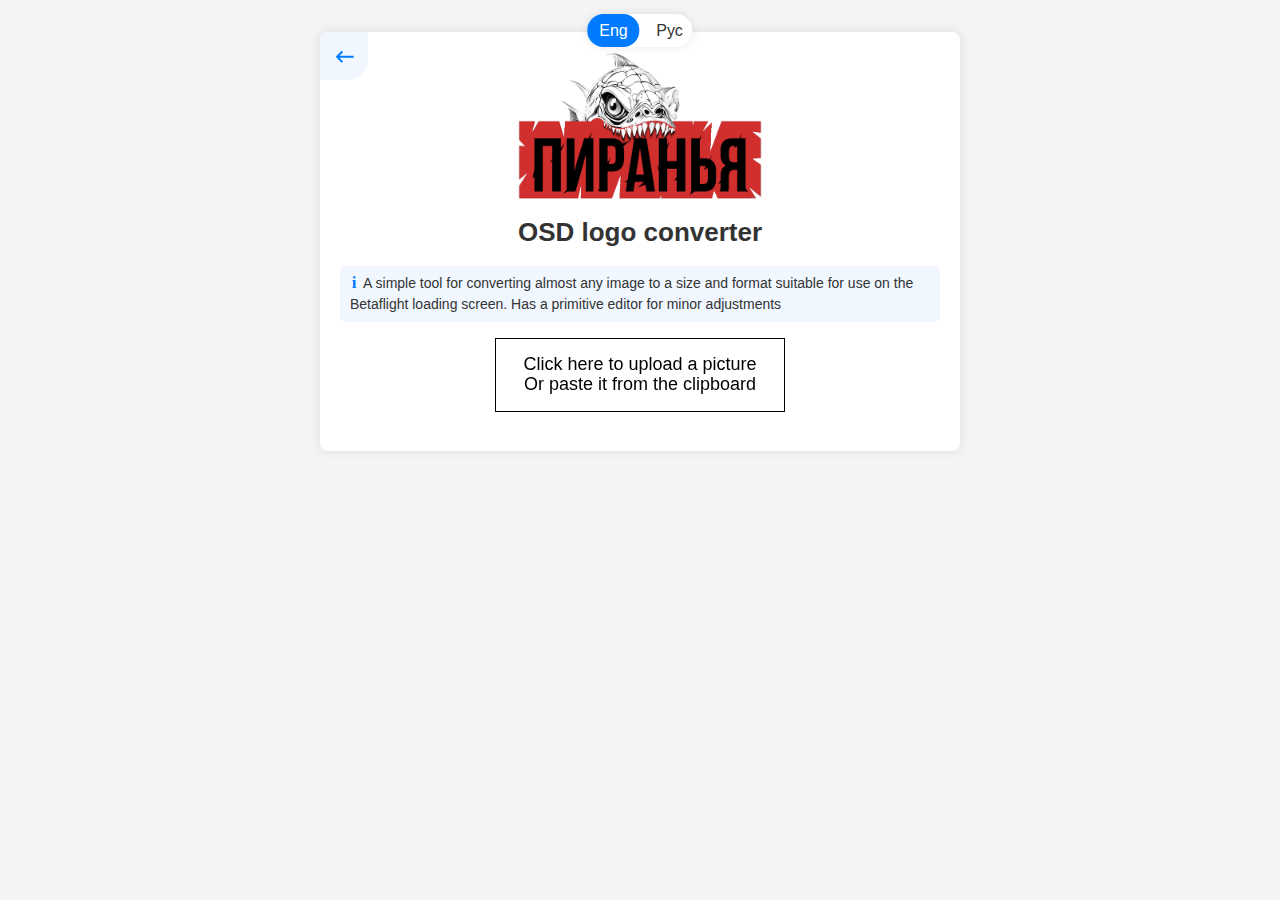
<file: logo/index.htm>
﻿<!DOCTYPE html>
<html lang="en">

<head>
    <meta charset="UTF-8">
    <meta name="viewport" content="width=device-width, initial-scale=1.0">
    <title>OSD logo converter</title>
    <link rel="stylesheet" href="styleosd.css">
    <link rel="stylesheet" href="../styles.css">
    <link rel="stylesheet" href="../styles/controls.css">
    <link rel="stylesheet" href="../styles/theme.css">
</head>

<body>
    <div class="container">
        <div id="language-selector">
            <a href="#" onclick="setLanguage('en')" id="lang-en">Eng</a>
            <a href="#" onclick="setLanguage('ru')" id="lang-ru">Рус</a>
        </div>
        <div class="back-button" tabindex="1" onclick="location.href='/piranhaVTX/index.htm'"><svg width="19" height="13" viewbox="0 0 19 13" fill="none" xmlns="http://www.w3.org/2000/svg">
                <path d="M6.68994 12.7812L0.689941 6.78125L6.68994 0.78125L8.08994 2.18125L4.48994 5.78125H18.6899V7.78125H4.48994L8.08994 11.3813L6.68994 12.7812Z" fill="#75B6FF"></path>
            </svg> </div>
        <img id="logo" src="../images/piranha.png" class="center">
        <h1 data-i18n="logo_title">OSD logo converter</h1>
        <blockquote data-i18n="logo_descr" class="good" id="notice">
            Description
        </blockquote>
        <div class="top-group">
            <input style="display: none;" type="text" id="paste-area" placeholder="Paste image here">
            <div>
                <canvas width="288" height="72" id="original-canvas"></canvas>
            </div>
        </div>
        <div style="display: none;" id="adjustments" class="hor-group">
            <div class="flex-child">
                <label data-i18n="logo_satur" for="saturation">Saturation:</label>
                <input type="range" id="saturation" min="0" max="200" value="100">
            </div>
            <div class="flex-child">
                <label data-i18n="logo_contr" for="saturation">Contrast:</label>
                <input type="range" id="contrast" min="10" max="200" value="100">
            </div>
            <div class="flex-child">
                <label data-i18n="logo_scale" for="result_scale">Preview scale:</label>
                <select id="result_scale">
                    <option data-i18n="logo_orig_option" value="1">Original</option>
                    <option value="2" selected="">2x</option>
                </select>
            </div>
        </div>
        <div style="display: none;" id="result">
            <div class="top-group bottom-16 top-0 gap-24">

                <div class="flex-child flex-child-group">
                    <div class="flex-child">
                        <label data-i18n="logo_px_color" for="color-buttons">Pixel color:</label>
                    </div>
                    <div calss="flex-child">
                        <div class="color-buttons">
                            <button id="black-btn"></button>
                            <button id="white-btn"></button>
                            <button id="green-btn"></button>
                        </div>
                    </div>
                </div>
                <div class="flex-child flex-child-group">
                    <div class="flex-child">
                        <label data-i18n="logo_px_size" for="pixel-size">Pixel size:</label>
                    </div>
                    <div class="flex-child">
                        <select id="pixel-size">
                            <option value="1">1 px</option>
                            <option value="2">2 px</option>
                            <option value="4">4 px</option>
                            <option value="8">8 px</option>
                        </select>
                    </div>
                </div>
                <div class="flex-child flex-child-group">

                    <a href="#" data-i18n="logo_reset" onclick="applySaturation()">Reset drawing</a>
                </div>
            </div>
            <div class="canvas-container">
                <div>
                    <canvas id="processed-canvas" style="display: none;"></canvas>
                    <canvas id="scaled-canvas" style="display: none;"></canvas>
                </div>
            </div>
            <button data-i18n="logo_download" id="download" onclick="saveImage()">Download BMP</button>

        </div>

    </div>

    <script src="script.js"></script>
    <script src="../js/theme.js"></script>
    <script src="../js/translations.js"></script>
    <script src="https://telegram.org/js/telegram-web-app.js"></script>
        <script>
        const tg = window.Telegram.WebApp;
        tg.ready();
        tg.BackButton.show();
        tg.BackButton.onClick(() => {
            tg.close(); // Закрыть Web App
        });
        tg.expand();
    </script>

</body>

</html>
</file>
<file: styles.css>
.hidden {
    display: none;
}

body {
    font-family: Arial, sans-serif;
    background-color: var(--background-color);
    color: var(--text-color);
    margin: 0;
    padding: 0;
    height: 100%;
}

#logo {
    filter: var(--logo-filter);
}

.container {
    max-width: 600px;
    margin: 32px auto;
    margin-bottom: 16px;
    padding: 20px;
    background: var(--container-background);
    box-shadow: 0 0 10px var(--container-shadow);
    border-radius: 8px;
}

.tool-container {
    display: flex;
    flex-direction: column;
    gap: 12px;

}

.tool {
    display: flex;
    gap: 16px;
    align-items: center;
    justify-content: space-between;
    /* margin: 12px auto; */
    padding: 1px 16px;
    background: var(--container-background);
    border: solid 2px;
    border-color: #e2e2e2;
    /* box-shadow: 0 0 10px var(--container-shadow); */
    border-radius: 12px;
    color: var(--text-color);
}

.tool p {
    color: var(--text-color);
    font-size: 14px;
    line-height: 150%;
}

.tool:hover {
    background: var(--blockquote-good);
    border-color: var(--link);
    color: var(--link);
    cursor: pointer;
    text-decoration: none;

}

.tool-link {
    font-size: 24px;
    color: var(--link);
    margin-right: 8px;
}

.tool div h3 {
    margin: 16px 0;
    font-size: 1.08em;
}

.back-button {
    position: absolute;
    display: flex;
    align-items: center;
    justify-content: center;
    width: 24px;
    height: 24px;
    top: 32px;
    left: 50%;
    margin-left: -296px;
    transform: translateX(-50%);
    background-color: var(--blockquote-good);
    border-radius: 8px 0px 20px 0px;
    cursor: pointer;
    border-color: #c8e2ff;
    padding: 12px;
}

.back-button:hover {
    background-color: var(--link);
}

.back-button>svg>path {
    fill: var(--link);
}

.link-icon>svg>path {
    fill: var(--link);
}

.link-icon>svg {
    width: 14px;
    height: 14px;
}

.back-button:hover>svg>path {
    fill: var(--tooltiptext-color);
}


h1 {
    text-align: center;
    color: var(--text-color);
    font-size: 26px;
}

h4 {
    text-align: center;
    color: var(--text-color);
    margin-top: 0;
    font-size: 13px;
    font-weight: normal;
}

.required:after {
    content: "*";
    color: red;
}


#result {
    margin-top: 20px;
    position: relative;
}

/* #result pre {
    background: var(--input-bg-color);
    color: var(--input-text-color);
    padding: 10px;
    border: 1px solid var(--border);
    border-radius: 4px;
    position: relative;
    overflow: auto;
} */

pre {
    background: var(--input-bg-color);
    color: var(--input-text-color);
    padding: 10px;
    border: 1px solid var(--border);
    border-radius: 4px;
    position: relative;
    overflow: auto;
}

.vtx-edit {
    width: -webkit-fill-available;
    background: var(--input-bg-color);
    color: var(--input-text-color);
    padding: 10px;
    border: 1px solid var(--border);
    border-radius: 4px;
    position: relative;
    /* overflow: auto; */
    min-height: 200px;

}


.hor-group {
    display: flex;
    justify-content: space-between;
    gap: 10px;
    align-items: flex-end;
    margin-bottom: 15px;
}

.hor-group .flex-child {
    flex: 1;
}

.no-bottom-margin {
    margin-bottom: 0;
}

.levels-inputs {
    display: flex;
    margin-top: 10px;

}

.levels-inputs input {
    width: 100%;
}

.levels-inputs span {
    margin: 0 5px;
    line-height: 35px;
}

.toast {
    position: fixed;
    top: 40px;
    left: 50%;
    transform: translate(-50%, -50%);
    background-color: #4CAF50;
    color: white;
    padding: 12px;
    border-radius: 16px;
    z-index: 9999;
    opacity: 0;
    animation: fadeInOut 3s ease forwards;
}

.toast-error {
    background-color: var(--delete-button-background);
}

@keyframes fadeInOut {
    0% {
        opacity: 0;
        transform: translate(-50%, -50%) translateY(-20px);
    }

    10% {
        opacity: 1;
        transform: translate(-50%, -50%) translateY(0);
    }

    90% {
        opacity: 1;
        transform: translate(-50%, -50%) translateY(0);
    }

    100% {
        opacity: 0;
        transform: translate(-50%, -50%) translateY(-20px);
    }
}


.center {
    display: block;
    margin-left: auto;
    margin-right: auto;
    width: 50%;
}

#language-selector {
    position: absolute;
    width: fit-content;
    top: 14px;
    left: 50%;
    transform: translateX(-50%);
    background-color: var(--language-selector-background);
    border-radius: 16px;
    padding: 8px 0px 7px 0px;
    box-shadow: 0 0 10px rgba(0, 0, 0, 0.1);
}

#language-selector a {
    text-decoration: none;
    cursor: pointer;
    color: var(--text-color);
    padding: 8px 10px 8px 12px;
    border-radius: 16px;
}

#language-selector a.active {
    color: rgb(255, 255, 255);
    background-color: var(--button-background);
    padding: 8px 12px 8px 12px;
    border-radius: 16px;
}

.tooltip {
    position: relative;
    display: inline-block;
    cursor: pointer;
    text-decoration: underline dotted #A4C2FA;
    -webkit-text-decoration: underline dotted #A4C2FA;
    text-underline-offset: 3px;
}

.tooltip .tooltiptext,
.tooltip .tooltiptext-right,
.tooltip .tooltiptext-left {
    visibility: hidden;
    width: 200px;
    font-size: 14px;
    line-height: 150%;
    background-color: var(--tooltip-background);
    color: var(--tooltiptext-color);
    text-align: left;
    border-radius: 8px;
    padding: 8px 10px;
    position: absolute;
    z-index: 1;
    bottom: 145%;
    opacity: 0;
    transition: opacity 0.3s;
}

.tooltip .tooltiptext {
    left: 50%;
    transform: translateX(-50%);
}

.tooltip .tooltiptext-right {
    left: 50%;
    transform: translateX(-88%);
}

.tooltip .tooltiptext-left {
    left: 50%;
    transform: translateX(-12%);
}

.tooltip .tooltiptext::after,
.tooltip .tooltiptext-right::after,
.tooltip .tooltiptext-left::after {
    content: "";
    position: absolute;
    top: 100%;
    border-width: 7px;
    border-style: solid;
    border-color: var(--tooltip-background) transparent transparent transparent;
}

.tooltip .tooltiptext::after {
    left: 50%;
    transform: translateX(-50%);
}

.tooltip .tooltiptext-right::after {
    right: 10%;
}

.tooltip .tooltiptext-left::after {
    left: 10%;
}

.tooltip:hover .tooltiptext,
.tooltip:focus .tooltiptext,
.tooltip:hover .tooltiptext-right,
.tooltip:focus .tooltiptext-right,
.tooltip:hover .tooltiptext-left,
.tooltip:focus .tooltiptext-left {
    visibility: visible;
    opacity: 0.95;
}

.top-8 {
    margin-top: 8px;
}

.bottom-15 {
    margin-bottom: 15px;
}

.top-15 {
    margin-top: 15px;
}

.left-16 {
    margin-left: 16px;
}

#template-select-add-div {
    display: none;
}

.highlighted {
    background-color: #eff6ff;
    padding: 8px;
    border-radius: 6px;
}

blockquote {
    background: var(--blockquote);
    margin: 16px 0px;
    padding: 0.5em 10px;
    border-radius: 6px;
    font-size: 14px;
    line-height: 150%;
    color: var(--text-color);
}



blockquote:before {
    color: var(--input-bg-color);
    content: "⚠️";
    font-size: 18px;
    line-height: 0.1em;
    margin-right: 0.25em;
    /* vertical-align: -0.4em; */
}

blockquote.good {
    background: var(--blockquote-good);
    transition: 0.3s ease-out, padding 0.3s ease-out;
    overflow: hidden;
    cursor: pointer;
    position: relative;
}

blockquote.good::after {
    content: "";
}

blockquote.good.collapsed {
    max-height: 1.5em;
    padding-top: 0.45em;
    padding-bottom: 0.25em;
    color: var(--blockquote-good);
    max-width: 0.8em;
    border-radius: 12px;
}


blockquote.good:before {
    content: "i";
    margin-right: 0.4em;
    margin-left: 0.1em;
    font-family: Georgia, 'Times New Roman', Times, serif;
    font-size: 1.2em;
    font-weight: 600;
    color: var(--link);
}

.ant-page .ch_results {
    padding-top: 12px;
    display: flex;
    flex-wrap: wrap;
    justify-content: flex-start;
    flex-direction: row;
    align-items: center;
    gap: 8px;
}

.ant-page .ch_result_item {
    background-color: var(--channel-color-1);
    padding: 6px;
    color: white;
    border-radius: 8px;
    font-size: 14px;
}

.ant-page .ch_results.outdated {
    filter: grayscale(100%);
    opacity: 0.4;
}

.outdated {
    filter: grayscale(100%);
    opacity: 0.4;
}


@media (max-width: 640px) {


    html {
        max-width: 100%;
        overflow-x: hidden;
    }

    body {
        background: var(--container-background);
        max-width: 100%;
        overflow-x: hidden;
    }

    h3 {
        font-size: 14px;
        margin-block-end: 0px;
    }

    .tool div h3 {
        font-size: 14px;
        margin: 12px 0;
    }

    .harmonic-title>h3 {
        margin-block-end: 8px;
        font-size: 15px;

    }

    .tool-container {
        gap: 10px;
    }

    .tool p {
        font-size: 12px;
    }

    .tool-link {
        font-size: 18px;
        margin-right: 0px;
    }

    blockquote {

        font-size: 12px;
    }

    .container {
        /* max-width: 90%; */
        margin: 40px auto 8px;
        padding: 10px;
        box-shadow: none;
    }


    h1 {
        font-size: 22px !important;
    }

    .tooltip .tooltiptext,
    .tooltip .tooltiptext-right,
    .tooltip .tooltiptext-left {
        visibility: hidden;
        line-height: 150%;
    }

    .tooltip:hover .tooltiptext,
    .tooltip:hover .tooltiptext-right,
    .tooltip:hover .tooltiptext-left {
        font-size: 12px;
    }



    #language-selector {
        top: 12px !important;
        font-size: 14px;
    }

    .hor-group {

        gap: 6px !important;
    }

    .levels-mob {
        padding: 6px;
    }

    .levels-inputs span {
        margin: 0 3px !important;
    }

    .center {
        width: 80% !important;
    }

    .back-button {
        position: relative;
        border-radius: 32px;
        padding: 10px;
        top: -36px;
        left: 8px;
        margin-bottom: -32px;
        transform: none;
        margin-left: 0px;
    }

    .link-icon>svg {
        width: 10px;
        height: 10px;
    }
}

.tool-group {
    padding: 0;
    margin: 0;
    display: flex;
    flex-direction: column;
}



.tool-group-header {
    cursor: pointer;
    display: flex;
    gap: 16px;
    align-items: center;
    justify-content: space-between;
    padding: 1px 16px;
    background: var(--container-background);
    border: solid 2px #e2e2e2;
    border-radius: 12px;
    color: var(--text-color);
}

.tool-group-header:hover {
    background: var(--blockquote-good);
    border-color: var(--link);
    color: var(--link);
}

.tool-group-content {
    display: flex;
    flex-direction: column;
    gap: 12px;
    padding-left: 20px;
    overflow: hidden;
    max-height: 0;
    opacity: 0;
    transition: all 0.3s ease-out;
}

.tool-link-group {
    color: #4CAF50;
}

.tool-group-content.expanded {
    max-height: 1000px;
    opacity: 1;
    margin-top: 12px;
}

.group-toggle {
    transition: transform 0.3s ease;
    transform: rotate(90deg);

}

.group-toggle.expanded {
    transform: rotate(-90deg);
}
</file>
<file: styles/controls.css>
a {
    color: var(--link);
    text-decoration: none;
}

a:hover {
    text-decoration: underline;
}

label {
    display: block;
    margin-bottom: 5px;
    color: var(--text-color);
    font-size: 13px;
}

input,
select {
    width: 100%;
    padding: 10px;
    border: 1px solid var(--border);
    border-radius: 4px;
    color: var(--input-text-color);
    box-sizing: border-box;
    background-color: var(--input-bg-color);
}

select {
    padding: 10px;
    padding-right: 20px;
    -moz-appearance: none;
    cursor: pointer;
    -webkit-appearance: none;
    appearance: none;
    background-image: url('data:image/svg+xml;charset=US-ASCII,%3Csvg%20xmlns%3D%22http%3A%2F%2Fwww.w3.org%2F2000%2Fsvg%22%20width%3D%22292.4%22%20height%3D%22292.4%22%3E%3Cpath%20fill%3D%22%23555555%22%20d%3D%22M287%2069.4a17.6%2017.6%200%200%200-13-5.4H18.4c-5%200-9.3%201.8-12.9%205.4A17.6%2017.6%200%200%200%200%2082.2c0%205%201.8%209.3%205.4%2012.9l128%20127.9c3.6%203.6%207.8%205.4%2012.8%205.4s9.2-1.8%2012.8-5.4L287%2095c3.5-3.5%205.4-7.8%205.4-12.8%200-5-1.9-9.2-5.5-12.8z%22%2F%3E%3C%2Fsvg%3E');
    background-repeat: no-repeat, repeat;
    background-position: right .7em top 50%, 0 0;
    background-size: .65em auto, 100%;
}

/* For IE (thanks to @SaiManoj) */
select::-ms-expand {
    display: none;
}

button {
    display: block;
    width: 100%;
    padding: 10px;
    background-color: var(--button-background);
    color: white;
    border: none;
    border-radius: 4px;
    cursor: pointer;
    font-size: 16px;
    margin-top: 10px;
}

button:disabled,
button:disabled:hover {
    background-color: var(--button-disabled);
    color: var(--tooltiptext-color);
    cursor: not-allowed;
    color: var(--button-disabled-text);
}

button:hover {
    background-color: var(--button-hover);
}
#copy-button {
    width: 100%;
    padding: 10px;
    background-color: var(--copy-button-background);
    color: white;
    border: none;
    border-radius: 4px;
    cursor: pointer;
    font-size: 16px;
    margin-top: 10px;
}

#copy-button:hover,
.add-button:hover {
    background-color: var(--copy-button-hover);
}

.delete-button {
    width: 100%;
    padding: 10px;
    background-color: var(--delete-button-background);
    color: white;
    border: none;
    border-radius: 4px;
    cursor: pointer;
    font-size: 16px;
    margin-top: 10px;
}

.delete-button:hover {
    background-color: var(--delete-button-hover);
}
.checkbox-container {
    display: flex;
    align-items: stretch;
}

.checkbox-container input[type="checkbox"] {
    margin-right: 12px;
    height: 24px;
    width: 24px;
    filter: var(--checkbox-filter);
    justify-content: flex-start;
}

.checkbox-container label {
    margin-bottom: 0px;
    font-size: 16px;
    align-self: center;

}


@media (max-width: 640px) {

    label {
        display: block;
        margin-bottom: 5px;
        font-size: 12px !important;
    }
    input,
    select {
        font-size: 12px;
    }
    .checkbox_label {
        font-size: 12px !important;

    }

    button, .tab-button, #copy-button {
        font-size: 14px;
    }
    
}
</file>
<file: styles/theme.css>
:root {
    --background-color: #f4f4f4;
    --text-color: #333;
    --input-bg-color: #fff;
    --input-text-color: #333;
    --container-background: #fff;
    --container-shadow: rgba(0, 0, 0, 0.1);
    --button-background: #007BFF;
    --button-hover: #0056b3;
    --button-disabled: #b9dbff;
    --button-disabled-text: #fff;
    --copy-button-background: #28a745;
    --copy-button-hover: #218838;
    --delete-button-background: #f60101;
    --delete-button-hover: #930000;
    --tooltip-background: #555;
    --tooltiptext-color: #fff;
    --language-selector-background: #fff;
    --logo-filter: invert(0%);
    --link: #007BFF;
    --blockquote: #fff7e7;
    --blockquote-good: #f0f7ff;
    --inactive-border: #d1d1d1;
    --channel-color-1: #ad6ae6;
    --channel-color-2: #6c6ae6;
    --channel-color-3: #e7835d;
    --channel-color-4: #40bc89;
    --alert-background: #ffe0e0;
    --border: #ddd;

}

:root.dark-theme {
    --background-color: #121212;
    --text-color: #bebebe;
    --input-bg-color: #272727;
    --input-text-color: #f4f4f4;
    --container-background: #111111;
    --container-shadow: rgba(255, 255, 255, 0.1);
    --button-background: #b32f2f;
    --button-hover: #af0202;
    --button-disabled: #434343;
    --button-disabled-text: #6b6b6b;
    --copy-button-background: #35804d;
    --copy-button-hover: #218838;
    --delete-button-background: #e60000;
    --delete-button-hover: #930000;
    --tooltip-background: #2b2b2b;
    --tooltiptext-color: #e0e0e0;
    --language-selector-background: #333;
    --checkbox-filter: invert(20%) hue-rotate(135deg) contrast(150%);
    --link: #b1b1b1;
    --blockquote: #262626;
    --blockquote-good: #262626;
    --inactive-border: #4c4c4c;
    --channel-color-1: #5f4575;
    --channel-color-2: #494888;
    --channel-color-3: #744f3f;
    --channel-color-4: #457561;
    --alert-background: #493232;
    --border: #7d7d7d;
    color-scheme: dark;
}
</file>
<file: frn/styles.css>
.hrm_results {
  padding-top: 12px;
  display: flex;
  flex-wrap: wrap;
  justify-content: flex-start;
  flex-direction: column;
  align-items: flex-start;
  gap: 16px;
}
.frn_result_item {
  display: flex;
  justify-content: space-between;
  flex-wrap: wrap;
  align-items: center;
  width: 100%;
  padding: 6px 8px;
  color: white;
  border-radius: 8px;
  font-size: 16px;
  /* min-width: 100px; */
}

.frn_result_item_meters {
  font-weight: 600;
  font-size: 20px;
}

.bg-80 {
  background-color: var(--channel-color-2);
}

.bg-60 {
  background-color: var(--channel-color-3);
}

.bg-100 {
  background-color: var(--channel-color-4);
}
.harmonic-section {
  display: flex;
  gap: 8px;
  flex-wrap: wrap;
  justify-content: flex-start;
}

.harmonic-container {
  display: block;
  width: 100%;
}
.harmonic-title {
  display: flex;
  justify-content: center;
  /* background-color:var(--blockquote-good); */
}

.frn_results {
  display: flex;
  gap: 16px;
  justify-content: center;
  margin-top: 16px;
}

@media (max-width: 640px) {
  .frn_result_item {
    font-size: 13px;
  }

  .frn_result_item_meters {
    font-size: 16px;
  }
}
</file>
<file: hrm/styles.css>
.hrm_results {
    padding-top: 12px;
    display: flex;
    flex-wrap: wrap;
    justify-content: flex-start;
    flex-direction: column;
    align-items: flex-start;
    gap: 16px;
}

.hrm_result_item {
    background-color: var(--channel-color-1);
    padding: 6px;
    color: white;
    border-radius: 8px;
    font-size: 14px;
    margin: 2px 0;
    min-width: 100px;
}

.bg-1-3 {
    background-color: var(--channel-color-2);
}

.bg-3-3 {
    background-color: var(--channel-color-3);
}

.bg-x {
    background-color: var(--channel-color-4);
}

.harmonic-section {
    display: flex;
    gap: 8px;
    flex-wrap: wrap;
    justify-content: flex-start;
}

.harmonic-container {
    display: block;
    width: 100%;
}

.harmonic-title {
    display: flex;
    justify-content: center;
}

.tabs {
    display: flex;
    width: 100%;
}

.tab-button {
    flex-grow: 1;
    padding: 0.5rem 1rem;
    color: var(--text-color);
    border: none;
    cursor: pointer;
    text-align: center;
    border-top-left-radius: 0.5rem;
    border-top-right-radius: 0.5rem;
}

.tab-button.active {
    border-bottom: 3px solid var(--button-background);
}

.tab-content {
    display: none;
}

.tab-content.active {
    display: block;
}
</file>
<file: inf/styles.css>
body {
  font-size: 14px;
}

table {
  width: 100%;
  border-collapse: collapse;
  margin-top: 10px;
}

th,
td {
  border: 1px solid var(--border);
  padding: 8px;
  text-align: left;
}

tr:nth-child(even) {
  background-color: var(--background-color);
}

th {
  background-color: var(--background-color);
}

.control-group {
  margin: 10px 0;
  display: flex;
  align-items: center;
  gap: 10px;
}

.range-select-container {
  display: none;
}

.vertical-group {
  display: flex;
  flex-direction: column;
  align-items: center;
  gap: 5px;
}

.button-group {
  display: flex;
  align-items: center;
  justify-content: center;
  gap: 5px;
}

.title-block {
  display: flex;
  align-items: center;
  justify-content: space-between;
  flex-wrap: wrap;
  gap: 8px;
  padding-top: 16px;
}

.inf-results {
  display: flex;
  flex-direction: column;
  gap: 16px;
}

#title-display {
  font-size: 21px;
  font-weight: bold;
  line-height: 130%;
}

.chip {
  background-color: var(--background-color);
  display: flex;
  font-size: 14px;
  font-weight: bold;
  align-items: center;
  justify-content: center;
  padding: 4px 6px;
  border-radius: 6px;
  border: 1px solid var(--border);
  gap: 6px
}

.chips {
  display: flex;
  flex-wrap: wrap;
  gap: 6px;
}

#info-display, #info-display-wifi {
  line-height: 150%;
  background-color: var(--background-color);
  padding: 8px 8px;
  border-radius: 6px;
  font-size: 14px;
  color: var(--text-color);
  overflow-wrap: anywhere;
}

.bg-result {
  background-color: #e6e6e6;
  border-radius: 6px;
  padding: 4px 6px;
  font-weight: bold;
  color: var(--text-color);
  white-space: nowrap;
}

/* .input-group {
            margin: 10px 0;
        }

        button {
            padding: 5px 10px;
            margin: 2px;
        }

        input[type="text"] {
            padding: 5px;
            margin: 5px 0;
        }

        .hidden {
            display: none;
        } */
</file>
<file: logo/styleosd.css>
.canvas-container {
    display: flex;
    gap: 20px;
    justify-content: center;
}

canvas {
    border: 1px solid black;
}

.color-buttons {
    /* margin-top: 20px; */
    display: flex;
}

.color-buttons button {
    width: 32px;
    height: 32px;
    margin: 4px;
    /* border: none; */
    cursor: pointer;
    border-radius: 64px;
    border: 1px solid black;
}

#black-btn {
    background-color: black;
}

#white-btn {
    background-color: white;
}

#green-btn {
    background-color: rgb(0, 255, 0);
}

.pixel-size {
    display: flex;
    gap: 4px;
}

input[type="radio"] {

    width: auto
}

.top-group {
    display: flex;
    gap: 10px;
    align-items: center;
    margin-top: 15px;
    margin-bottom: 15px;
    justify-content: center;
}

.bottom-16 {
    margin-bottom: 16px;
}

.top-0 {
    margin-top: 0px;
}

.gap-24 {
    gap: 24px;
}

.gap-8 {
    gap: 8px;
}

.flex-child-group {
    display: flex;
    align-items: center;
    gap: 8px;
}
</file>
